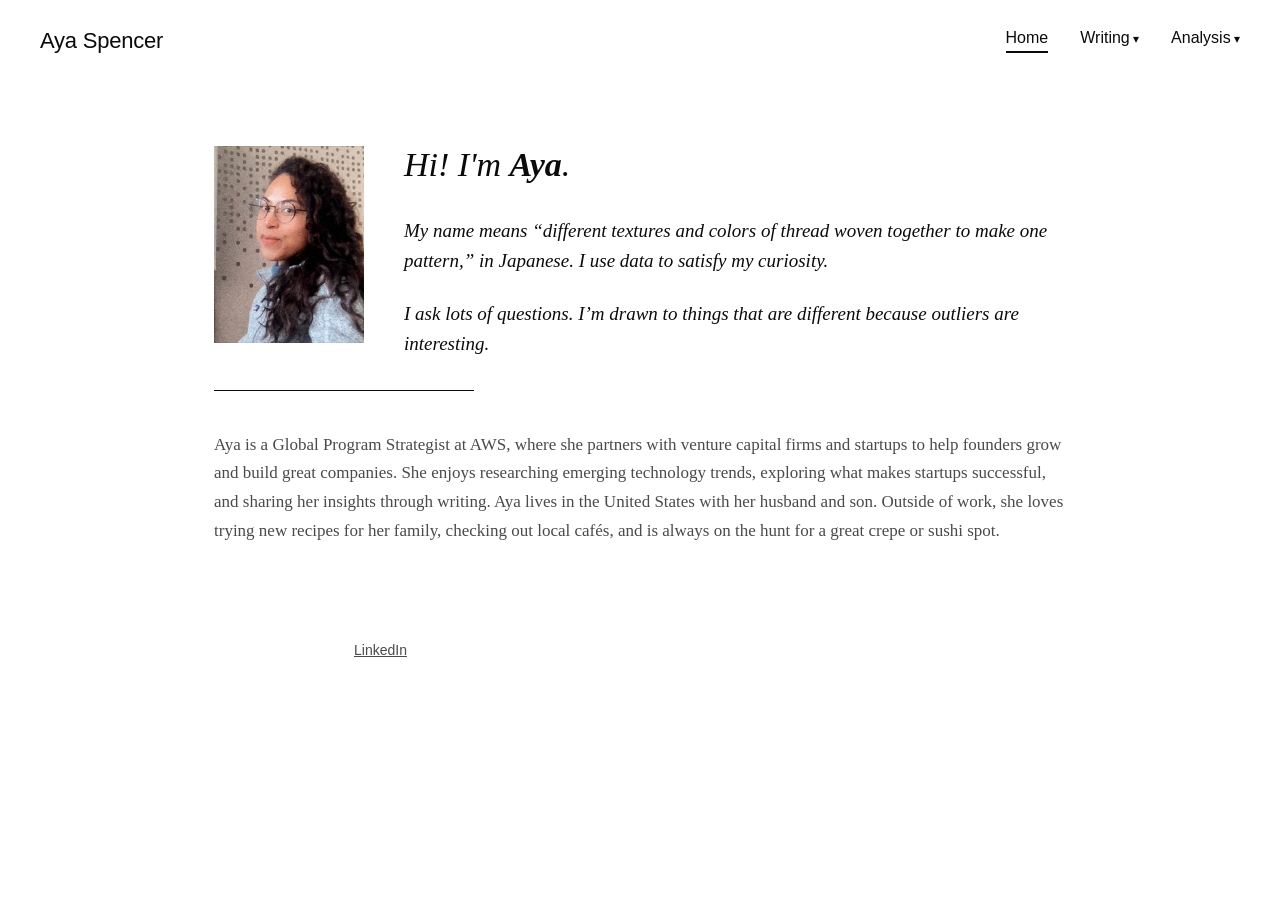
<file: index.html>
<!DOCTYPE html>
<html lang="en">
<head>
<meta charset="utf-8">
<meta name="viewport" content="width=device-width, initial-scale=1">
<title>Aya Spencer</title>
<meta name="description" content="Aya Spencer — Global Program Strategist at AWS.">
<link rel="stylesheet" href="styles.css">
</head>
<body>

<header class="site-header">
  <a class="wordmark" href="./">Aya Spencer</a>
  <nav class="site-nav">
    <a href="./" class="active">Home</a>
    <details class="nav-dropdown">
      <summary>Writing</summary>
      <div class="dropdown-menu">
        <a href="trend-reports/">Trend reports</a>
        <a href="https://ayaspencer.notion.site/a971c97461a3445c9ed015e1d38208d3?pvs=4&amp;v=6cd60fe3b17946ec83a55cfa1d09484c" target="_blank" rel="noopener">Notion</a>
      </div>
    </details>
    <details class="nav-dropdown">
      <summary>Analysis</summary>
      <div class="dropdown-menu">
        <a href="https://ayacancode.github.io/manipulation-check/" target="_blank" rel="noopener">Stock manipulation check</a>
        <a href="https://ayacancode.github.io/winning-startup-intelligence/" target="_blank" rel="noopener">Startup signal intelligence</a>
      </div>
    </details>
  </nav>
</header>

<main class="home-main">
  <div class="intro">
    <img class="portrait" src="img/aya.jpg" alt="Aya Spencer">
    <div class="intro-text">
      <h1>Hi! I'm <strong>Aya</strong>.</h1>

      <div class="bio">
        <p>My name means &ldquo;different textures and colors of thread woven together to make one pattern,&rdquo; in Japanese. I use data to satisfy my curiosity.</p>
        <p>I ask lots of questions. I&rsquo;m drawn to things that are different because outliers are interesting.</p>
      </div>
    </div>
  </div>

  <hr class="rule">

  <div class="about">
    <p>Aya is a Global Program Strategist at AWS, where she partners with venture capital firms and startups to help founders grow and build great companies. She enjoys researching emerging technology trends, exploring what makes startups successful, and sharing her insights through writing. Aya lives in the United States with her husband and son. Outside of work, she loves trying new recipes for her family, checking out local caf&eacute;s, and is always on the hunt for a great crepe or sushi spot.</p>
  </div>
</main>

<footer>
  <a href="https://www.linkedin.com/in/aya-spencer/" target="_blank" rel="noopener">LinkedIn</a>
</footer>

<script>
document.querySelectorAll('.nav-dropdown').forEach(function (menu) {
  document.addEventListener('click', function (e) {
    if (!menu.contains(e.target)) menu.open = false;
  });
});
</script>

</body>
</html>
</file>
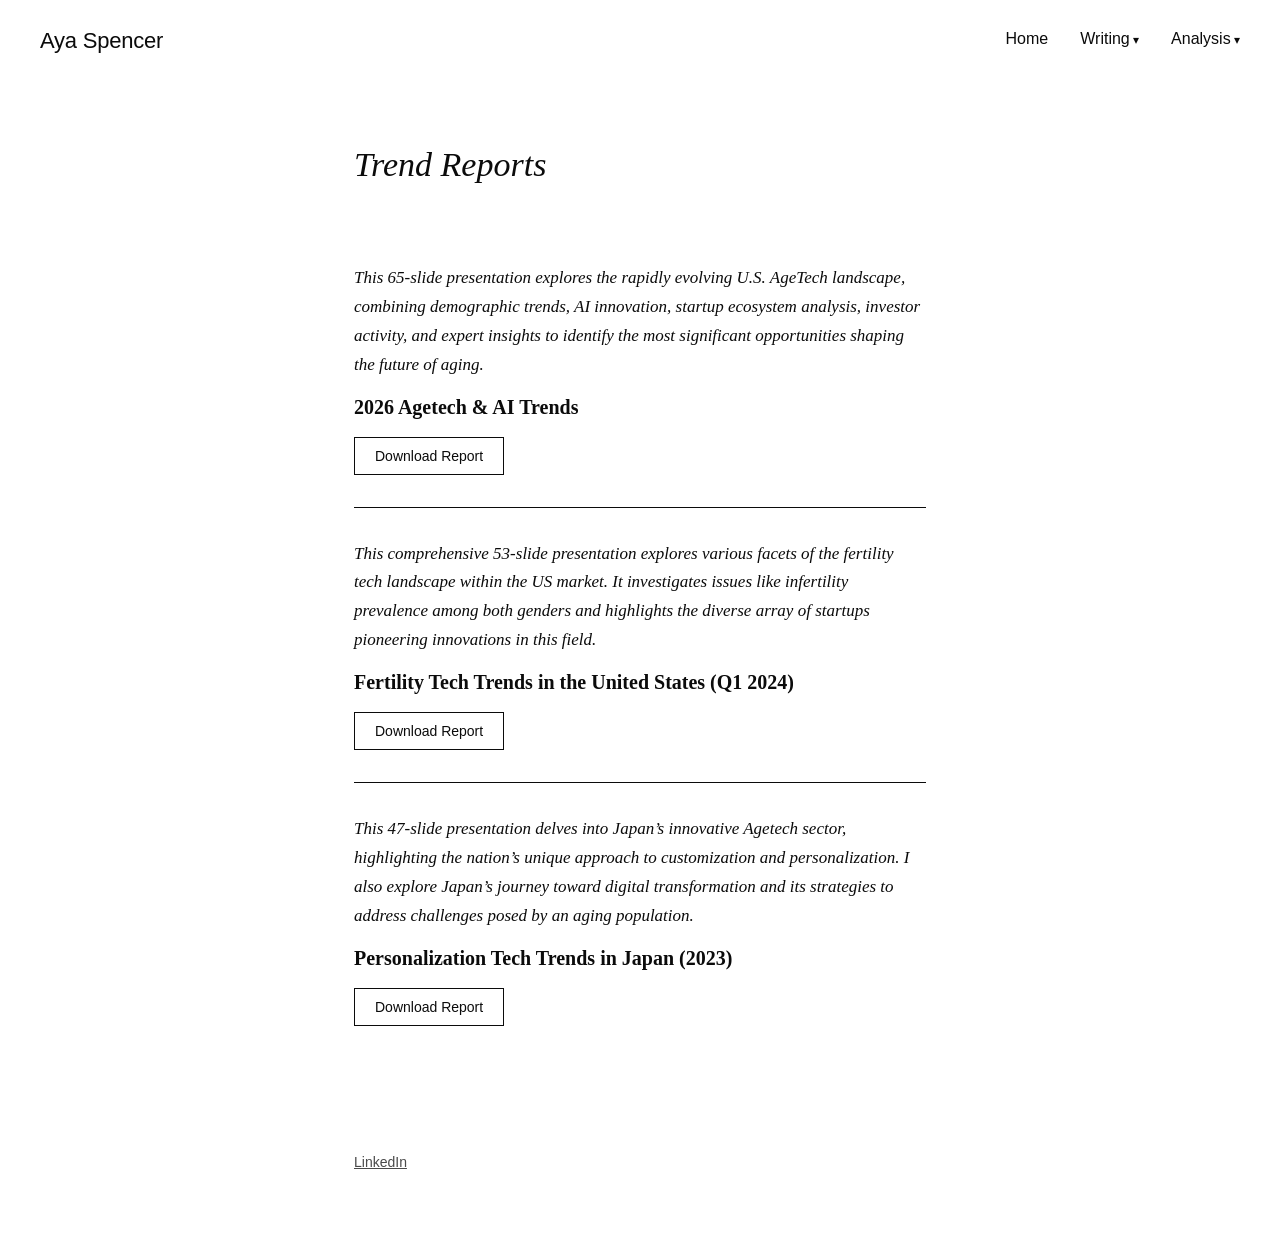
<file: trend-reports/index.html>
<!DOCTYPE html>
<html lang="en">
<head>
<meta charset="utf-8">
<meta name="viewport" content="width=device-width, initial-scale=1">
<title>Trend Reports — Aya Spencer</title>
<meta name="description" content="Trend reports by Aya Spencer.">
<link rel="stylesheet" href="../styles.css">
</head>
<body>

<header class="site-header">
  <a class="wordmark" href="../">Aya Spencer</a>
  <nav class="site-nav">
    <a href="../">Home</a>
    <details class="nav-dropdown">
      <summary>Writing</summary>
      <div class="dropdown-menu">
        <a href="./" class="active">Trend reports</a>
        <a href="https://ayaspencer.notion.site/a971c97461a3445c9ed015e1d38208d3?pvs=4&amp;v=6cd60fe3b17946ec83a55cfa1d09484c" target="_blank" rel="noopener">Notion</a>
      </div>
    </details>
    <details class="nav-dropdown">
      <summary>Analysis</summary>
      <div class="dropdown-menu">
        <a href="https://ayacancode.github.io/manipulation-check/" target="_blank" rel="noopener">Stock manipulation check</a>
        <a href="https://ayacancode.github.io/winning-startup-intelligence/" target="_blank" rel="noopener">Startup signal intelligence</a>
      </div>
    </details>
  </nav>
</header>

<main class="reports-main">
  <h1 class="reports-title">Trend Reports</h1>

  <div class="report-card">
    <p>This 65-slide presentation explores the rapidly evolving U.S. AgeTech landscape, combining demographic trends, AI innovation, startup ecosystem analysis, investor activity, and expert insights to identify the most significant opportunities shaping the future of aging.</p>
    <h2>2026 Agetech &amp; AI Trends</h2>
    <a class="download-btn" href="../reports/2026-agetech-ai-trends.pdf" download>Download Report</a>
  </div>

  <div class="report-card">
    <p>This comprehensive 53-slide presentation explores various facets of the fertility tech landscape within the US market. It investigates issues like infertility prevalence among both genders and highlights the diverse array of startups pioneering innovations in this field.</p>
    <h2>Fertility Tech Trends in the United States (Q1 2024)</h2>
    <a class="download-btn" href="../reports/fertility-tech-trends-us-2024.pdf" download>Download Report</a>
  </div>

  <div class="report-card">
    <p>This 47-slide presentation delves into Japan&rsquo;s innovative Agetech sector, highlighting the nation&rsquo;s unique approach to customization and personalization. I also explore Japan&rsquo;s journey toward digital transformation and its strategies to address challenges posed by an aging population.</p>
    <h2>Personalization Tech Trends in Japan (2023)</h2>
    <a class="download-btn" href="../reports/personalization-tech-trends-japan-2023.pdf" download>Download Report</a>
  </div>
</main>

<footer>
  <a href="https://www.linkedin.com/in/aya-spencer/" target="_blank" rel="noopener">LinkedIn</a>
</footer>

<script>
document.querySelectorAll('.nav-dropdown').forEach(function (menu) {
  document.addEventListener('click', function (e) {
    if (!menu.contains(e.target)) menu.open = false;
  });
});
</script>

</body>
</html>
</file>
<file: styles.css>
:root {
  --bg: #ffffff;
  --text: #0b0b0b;
  --text-muted: #4a4a4a;
  --rule: #0b0b0b;
}

@media (prefers-color-scheme: dark) {
  :root {
    --bg: #0b0b0b;
    --text: #f4f4f2;
    --text-muted: #b7b6b1;
    --rule: #f4f4f2;
  }
}
:root[data-theme="dark"] {
  --bg: #0b0b0b;
  --text: #f4f4f2;
  --text-muted: #b7b6b1;
  --rule: #f4f4f2;
}
:root[data-theme="light"] {
  --bg: #ffffff;
  --text: #0b0b0b;
  --text-muted: #4a4a4a;
  --rule: #0b0b0b;
}

* { box-sizing: border-box; }

body {
  margin: 0;
  background: var(--bg);
  color: var(--text);
  font-family: Georgia, "Times New Roman", serif;
}

.site-header {
  display: flex;
  align-items: center;
  justify-content: space-between;
  gap: 24px;
  padding: 28px 40px;
  flex-wrap: wrap;
}

.wordmark {
  font-family: -apple-system, BlinkMacSystemFont, "Segoe UI", sans-serif;
  font-size: 22px;
  letter-spacing: -0.01em;
  color: var(--text);
  text-decoration: none;
}

nav.site-nav {
  display: flex;
  gap: 32px;
  font-family: -apple-system, BlinkMacSystemFont, "Segoe UI", sans-serif;
  font-size: 16px;
}

nav.site-nav a {
  color: var(--text);
  text-decoration: none;
  padding-bottom: 4px;
}

nav.site-nav a.active {
  border-bottom: 2px solid var(--text);
}

nav.site-nav a:hover {
  opacity: 0.7;
}

.nav-dropdown {
  position: relative;
}

.nav-dropdown summary {
  color: var(--text);
  cursor: pointer;
  padding-bottom: 4px;
  list-style: none;
}

.nav-dropdown summary::-webkit-details-marker {
  display: none;
}

.nav-dropdown summary::after {
  content: " \25BE";
  font-size: 12px;
}

.nav-dropdown[open] summary {
  border-bottom: 2px solid var(--text);
}

.nav-dropdown:hover summary {
  opacity: 0.7;
}

.dropdown-menu {
  position: absolute;
  top: 100%;
  left: auto;
  right: 0;
  margin-top: 12px;
  display: flex;
  flex-direction: column;
  min-width: 160px;
  padding: 8px 0;
  background: var(--bg);
  border: 1px solid var(--rule);
}

.dropdown-menu a {
  padding: 8px 16px;
  color: var(--text);
  text-decoration: none;
  opacity: 1;
}

.dropdown-menu a:hover {
  background: color-mix(in srgb, var(--text) 8%, transparent);
}

main {
  max-width: 620px;
  margin: 0 auto;
  padding: 64px 24px 96px;
}

main.home-main {
  max-width: 900px;
}

.intro {
  display: flex;
  gap: 40px;
  align-items: flex-start;
}

.portrait {
  width: 150px;
  height: 197px;
  object-fit: cover;
  object-position: 85% center;
  flex-shrink: 0;
}

.intro-text {
  flex: 1;
  min-width: 0;
}

h1 {
  font-size: 34px;
  font-style: italic;
  font-weight: 400;
  margin: 0 0 32px;
}

h1 strong {
  font-weight: 700;
}

.bio p {
  font-size: 19px;
  font-style: italic;
  line-height: 1.6;
  color: var(--text);
  margin: 0 0 22px;
}

.rule {
  border: none;
  border-top: 1px solid var(--rule);
  width: 260px;
  margin: 8px 0 40px;
}

.about p {
  font-size: 17px;
  font-style: normal;
  line-height: 1.7;
  color: var(--text-muted);
  margin: 0;
}

footer {
  max-width: 620px;
  margin: 0 auto;
  padding: 0 24px 64px;
  font-family: -apple-system, BlinkMacSystemFont, "Segoe UI", sans-serif;
  font-size: 14px;
  color: var(--text-muted);
}

footer a {
  color: var(--text-muted);
}

.reports-title {
  margin-bottom: 48px;
}

.report-card {
  padding: 32px 0;
  border-top: 1px solid var(--rule);
}

.report-card:first-of-type {
  border-top: none;
}

.report-card p {
  font-size: 17px;
  font-style: italic;
  line-height: 1.7;
  color: var(--text);
  margin: 0 0 16px;
}

.report-card h2 {
  font-size: 20px;
  font-weight: 700;
  font-style: normal;
  margin: 0 0 18px;
}

.download-btn {
  display: inline-block;
  font-family: -apple-system, BlinkMacSystemFont, "Segoe UI", sans-serif;
  font-size: 14px;
  color: var(--text);
  text-decoration: none;
  border: 1px solid var(--rule);
  padding: 10px 20px;
}

.download-btn:hover {
  background: var(--text);
  color: var(--bg);
}

@media (max-width: 600px) {
  .intro { flex-direction: column; }
  .portrait { width: 120px; height: 158px; }
}

@media (max-width: 480px) {
  .site-header { padding: 20px; }
  nav.site-nav { gap: 20px; font-size: 15px; }
  main { padding: 40px 20px 72px; }
  h1 { font-size: 28px; }
  .bio p, .about p { font-size: 16px; }
}
</file>
